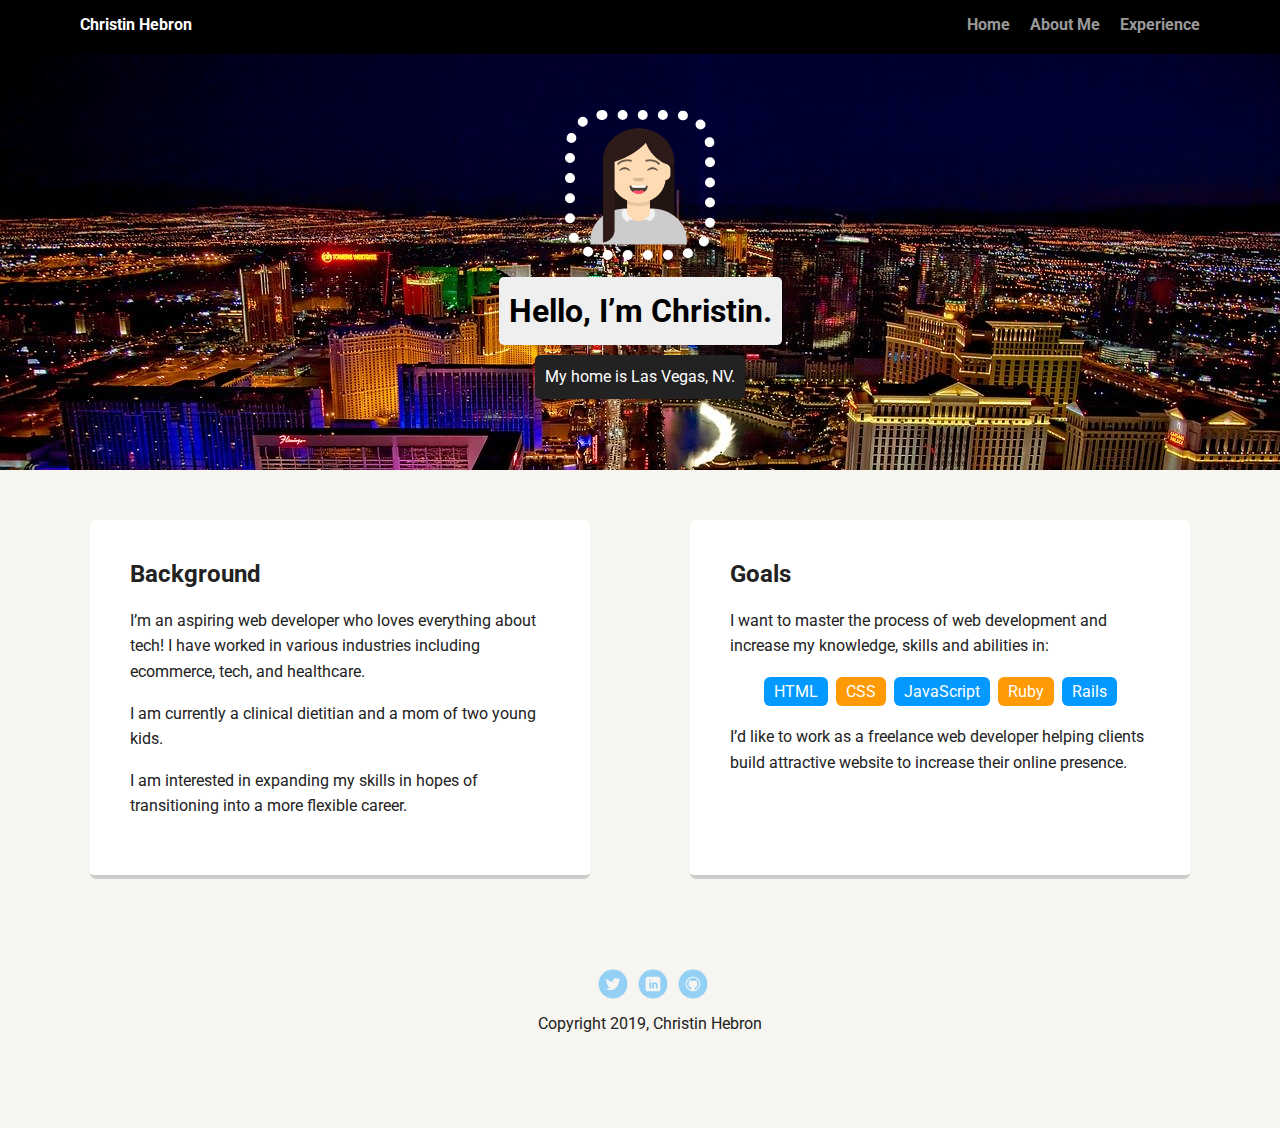
<file: index.html>
<!DOCTYPE html>
<html lang="en">
<head>
  <meta charset="utf-8">
  <title>Christin Hebron's Profile</title>
  <meta name="viewport" content="width=device-width, initial-scale=1.0">
  <link rel="stylesheet" href="style.css">
  <link href="https://fonts.googleapis.com/css?family=Muli%7CRoboto:400,300,500,700,900" rel="stylesheet"></head>
  
  <body>
    <nav>
        <ul class="nav">
          <li class="name">Christin Hebron</li>
          <li><a href="index.html">Home</a></li>
          <li><a href="about.html">About Me</a></li>
          <li><a href="experience.html">Experience</a></li>
        </ul>
    </nav>

  
    <header>
      <img src="images/Christin Hebron Avatar.png" alt="Avatar of Christin Hebron" class="profile-image">
      <h1 class="tag name">Hello, I’m Christin.</h1>
      <p class="tag location">My home is Las Vegas, NV.</p>
    </header>

    <main class ="flex">
      <section>
        <h2>Background</h2>
        <p>I’m an aspiring web developer who loves everything about tech! I have worked in various industries including ecommerce, tech, and healthcare.</p>
        <p>I am currently a clinical dietitian and a mom of two young kids.</p>
        <p>I am interested in expanding my skills in hopes of transitioning into a more flexible career.</p>
      </section>

      <section>
        <h2>Goals</h2>
        <p>I want to master the process of web development and increase my knowledge, skills and abilities in:</p>
        <ul class="skills">
          <li>HTML</li>
          <li>CSS</li>
          <li>JavaScript</li>
          <li>Ruby</li>
          <li>Rails</li>
        </ul>
        <p>I’d like to work as a freelance web developer helping clients build attractive website to increase their online presence.</p>
    </section> 

    </main>
    <footer>
      <ul>
        <li><a href="http://twitter.com/christinhebron" class="social twitter">Twitter</a></li>
        <li><a href="https://linkedin.com/in/christinhebron/" class="social linkedin">LinkedIn</a></li>
        <li><a href="https://github.com/puilunchristin" class="social github">Github</a></li>
      </ul>
      <p class="copyright">Copyright 2019, Christin Hebron</p>
    </footer>
  </body>
  </html>
</file>
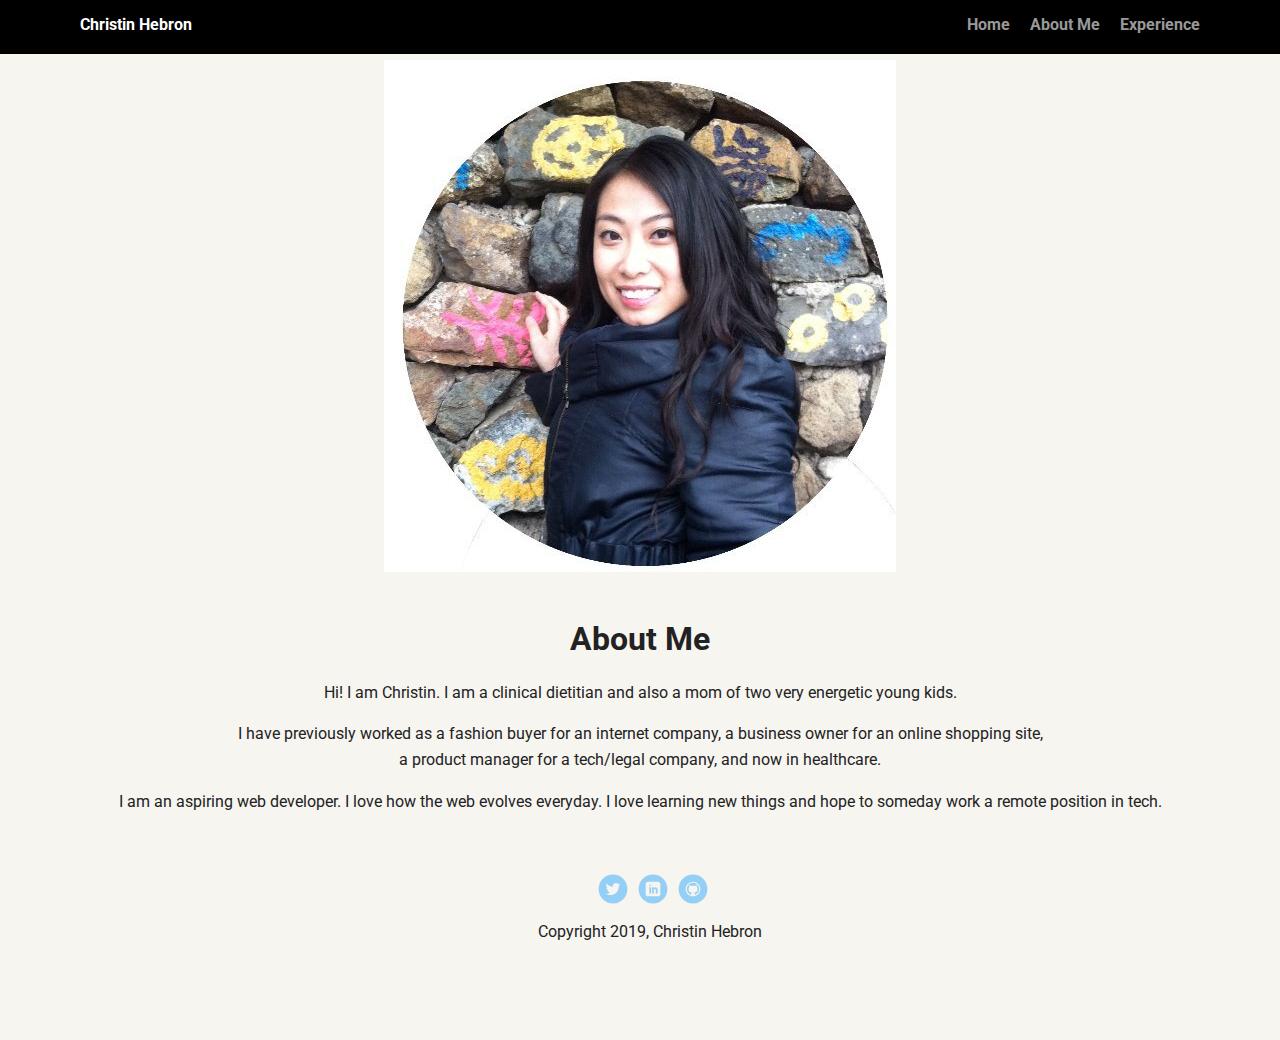
<file: about.html>
<!DOCTYPE html>
<html lang="en">
<head>
  <meta charset="utf-8">
  <title>About Me</title>
  <meta name="viewport" content="width=device-width, initial-scale=1.0">
  <link rel="stylesheet" href="style.css">
  <link href="https://fonts.googleapis.com/css?family=Muli%7CRoboto:400,300,500,700,900" rel="stylesheet"></head>

  <body>
<nav>
    <ul class="nav">
        <li class="name">Christin Hebron</li>
        <li><a href="index.html">Home</a></li>
        <li><a href="about.html">About Me</a></li>
        <li><a href="experience.html">Experience</a></li>
        </ul>
</nav>


    <header class = "about">  
  
<img src="images/Christin Hebron.jpg" alt="Picture of Christin Hebron"> 
</header>   

<main>
<h1>About Me</h1>

<p>Hi! I am Christin. I am a clinical dietitian and also a mom of two very energetic young kids. </p>
<p>I have previously worked as a fashion buyer for an internet company, a business owner for an online shopping site, <br>
a product manager for a tech/legal company, and now in healthcare.</p>
<p>I am an aspiring web developer. I love how the web evolves everyday. I love learning new things and hope to someday work a remote position in tech.</p>



<footer>
        <ul>
          <li><a href="http://twitter.com/christinhebron" class="social twitter">Twitter</a></li>
          <li><a href="https://linkedin.com/in/christinhebron/" class="social linkedin">LinkedIn</a></li>
          <li><a href="https://github.com/puilunchristin" class="social github">Github</a></li>
        </ul>
        <p class="copyright">Copyright 2019, Christin Hebron</p>
      </footer>
</main>
    </body>
    </html>
</file>
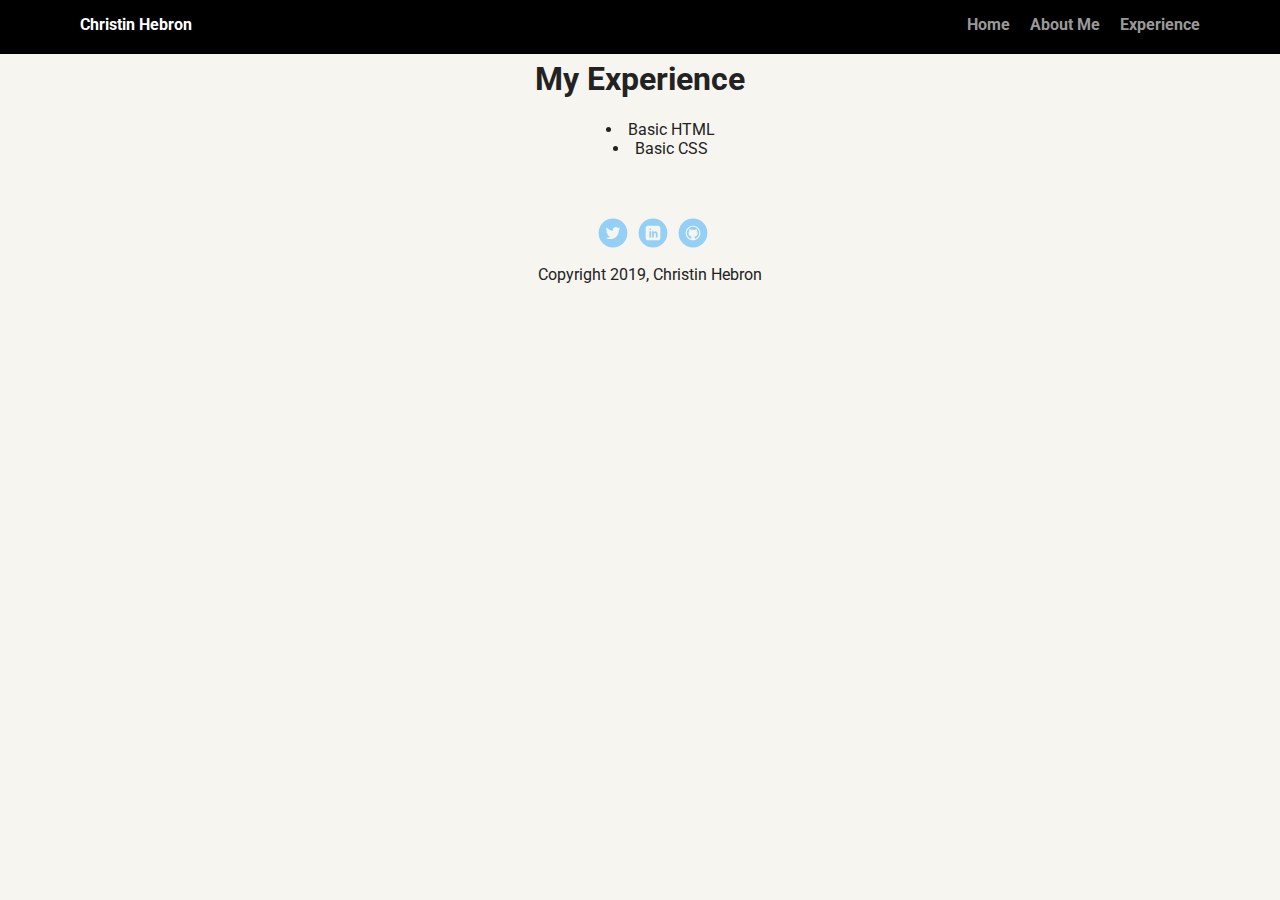
<file: experience.html>
<!DOCTYPE html>
<html lang="en">
<head>
  <meta charset="utf-8">
  <title>About Me</title>
  <meta name="viewport" content="width=device-width, initial-scale=1.0">
  <link rel="stylesheet" href="style.css">
  <link href="https://fonts.googleapis.com/css?family=Muli%7CRoboto:400,300,500,700,900" rel="stylesheet">

</head>

<body>
<nav>
    <ul class="nav">
        <li class="name">Christin Hebron</li>
        <li><a href="index.html">Home</a></li>
        <li><a href="about.html">About Me</a></li>
        <li><a href="experience.html">Experience</a></li>
        </ul>
</nav>


    



<main>
<br>
        <h1>My Experience</h1>

<ul class="experience">
    <li>Basic HTML</li>
    <li>Basic CSS</li>
  
</ul>

<footer>
        <ul>
          <li><a href="http://twitter.com/christinhebron" class="social twitter">Twitter</a></li>
          <li><a href="https://linkedin.com/in/christinhebron/" class="social linkedin">LinkedIn</a></li>
          <li><a href="https://github.com/puilunchristin" class="social github">Github</a></li>
        </ul>
        <p class="copyright">Copyright 2019, Christin Hebron</p>
      </footer>
    

</main>
</body>


</html>
</file>
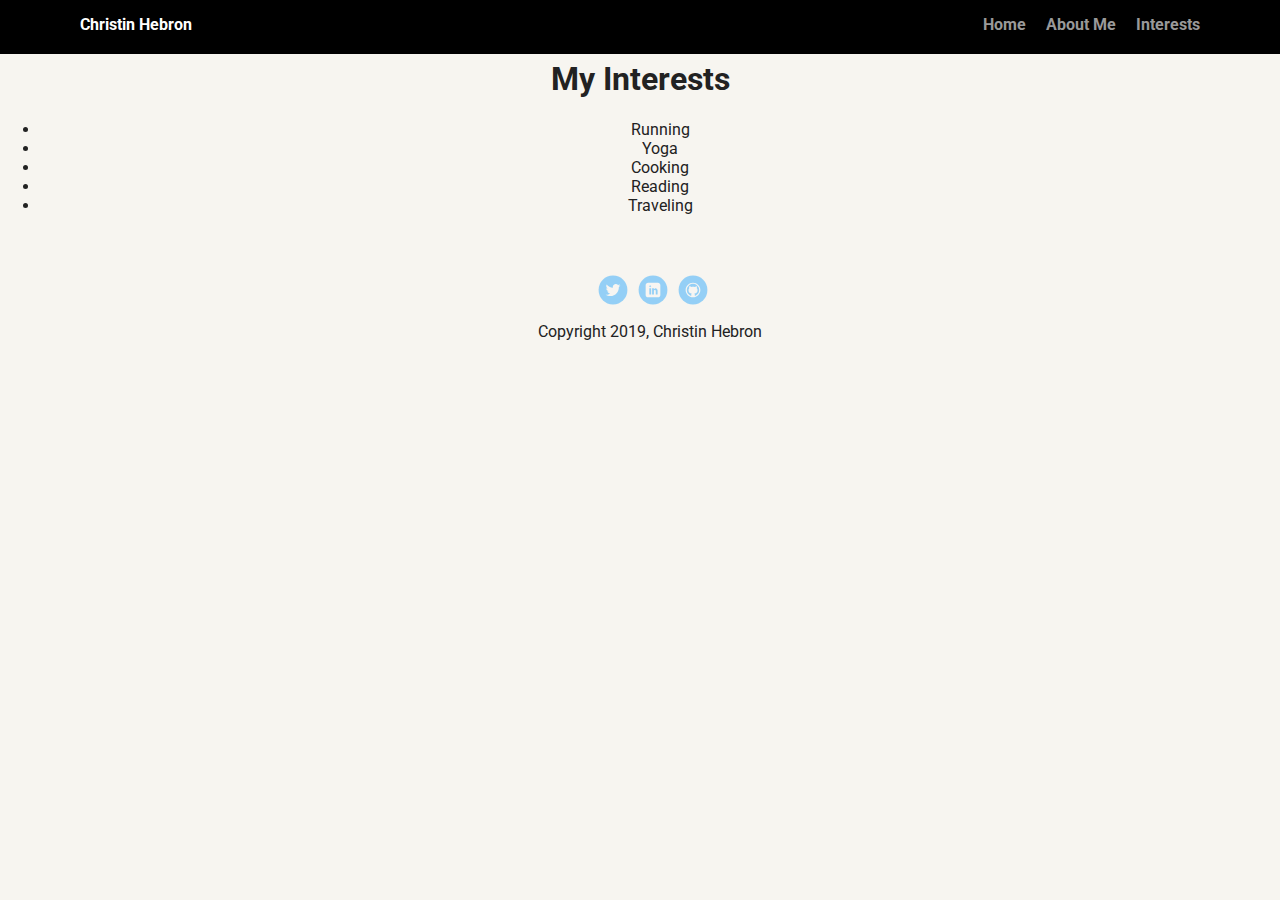
<file: interests.html>
<!DOCTYPE html>
<html lang="en">
<head>
  <meta charset="utf-8">
  <title>About Me</title>
  <meta name="viewport" content="width=device-width, initial-scale=1.0">
  <link rel="stylesheet" href="style.css">
  <link href="https://fonts.googleapis.com/css?family=Muli%7CRoboto:400,300,500,700,900" rel="stylesheet">


</head>

<nav>
    <ul class="nav">
        <li class="name">Christin Hebron</li>
        <li><a href="index.html">Home</a></li>
        <li><a href="about.html">About Me</a></li>
        <li><a href="interests.html">Interests</a></li>
        </ul>
</nav>


    


<body>
<main>
<br>
        <h1>My Interests</h1>

<ul class="interests">
    <li>Running</li>
    <li>Yoga</li>
    <li>Cooking</li>
    <li>Reading</li>
    <li>Traveling</li>
</ul>

<footer>
        <ul>
          <li><a href="http://twitter.com/christinhebron" class="social twitter">Twitter</a></li>
          <li><a href="https://linkedin.com/in/christinhebron/" class="social linkedin">LinkedIn</a></li>
          <li><a href="https://github.com/puilunchristin" class="social github">Github</a></li>
        </ul>
        <p class="copyright">Copyright 2019, Christin Hebron</p>
      </footer>
    

</main>
</body>


</html>
</file>
<file: style.css>
/* Global Layout Set-up */
* { 
  box-sizing: border-box;
}
  
body {
  margin: 0;
  padding: 0;
  text-align: center;
  font-family: 'Roboto', sans-serif;
  color: #222;
  background: #f7f5f0;
}
/* Link Styles */

a {
  text-decoration: none;
  color: #999;
}
a:hover {
  color: #6633ff;
}

/* Section Styles */

nav {
  width: 100%;
  background: black;
  min-height: 30px;
  padding: 10px;
  position: fixed;
  text-align: center;
}
.nav {
  display: flex;
  justify-content: space-around;
  font-weight: 700;
  list-style-type: none;
  margin: 0 auto;
  padding: 0;
}

.nav .name {
    display: block;
    margin-right: auto;
    color: white;
}
.nav li {
  padding: 5px 10px 10px 10px;
}
.nav a {
  transition: all .5s;
}
.nav a:hover {
  color: white
}

header {
  text-align: center;
  background: url('images/Vegas.jpg') no-repeat top center ;
  background-size: cover;
  overflow: hidden;
  padding-top: 60px;
}
header {
  line-height: 1.5;
}
header .profile-image {
  margin-top: 50px;
  width: 150px;
  height: 150px;
  border-radius: 25%;
  border: 10px dotted white;
  transition: all .5s;
}
 .profile-image:hover {
  transform: scale(1.2) rotate(30deg);
}
.tag {
  background-color: #efefef;
  color: black;
  padding: 10px;
  border-radius: 5px;
  display: table;
  margin: 10px auto;
} 
.location {
  background-color: #222;
  color: white;
}
section {
  margin: 30px;
  padding: 20px 40px 40px;
  max-width: 500px;
  text-align: left;
  background: #fff;
  border-bottom: 4px solid #ccc;
  border-radius: 6px;
  transition: all .5s;
}
section:hover {
  border-color: #ff99ff;
}

ul.skills {
  padding: 0;
  text-align: center;
}

.skills li {
  border-radius: 6px;
  display: inline-block;
  background: #ff9904;
  color: white;
  padding: 5px 10px;
  margin: 2px;
}

.skills li:nth-child(odd) {
  background: #0399ff;
}

footer {
  width: 100%;
  min-height: 30px;
  padding: 20px 0 40px 20px;
}

footer .copyright {
  top: -8px;
  font-size: .75em;
}

footer ul {
  list-style-type: none;
  margin: 0;
  padding: 0;
}

footer ul li {
  display: inline-block;
}

a.social {
  display: inline-block;
  text-indent: -9999px;
  margin-left: 5px;
  width: 30px;
  height: 30px;
  background-size: 30px 30px;
  opacity: .4;
  transition: all .5s;
}
a.twitter {
  background-image: url(images/twitter.svg);
}
a.linkedin {
  background-image: url(images/linkedin.svg);
}
a.github {
  background-image: url(images/github.svg);
}
a.social:hover {
  opacity: 1;
}
.clearfix {
  clear: both;
}

/* Styles for larger screens */
@media screen and (min-width: 720px) {
  
  .flex {
      display: -ms-flexbox;      /* TWEENER - IE 10 */
      display: flex; 
      max-width: 1200px;
      -ms-flex-pack: distribute;
      justify-content: space-around;
      margin: 0 auto;
  }

  header {
    min-height: 470px;
  }

  .nav {
    max-width: 1200px;
    padding: 0 30px;
  }


  main {
    padding-top: 20px;
  }

  main p {
    line-height: 1.6em;
  }

  footer {
    font-size: 1.3em;
    max-width: 1200px;
    margin: 40px auto;
  }

}

.experience {
  list-style-position: inside;



}

/*Styles for About Me Page*/

.about {
  background-image: none;

}
</file>
